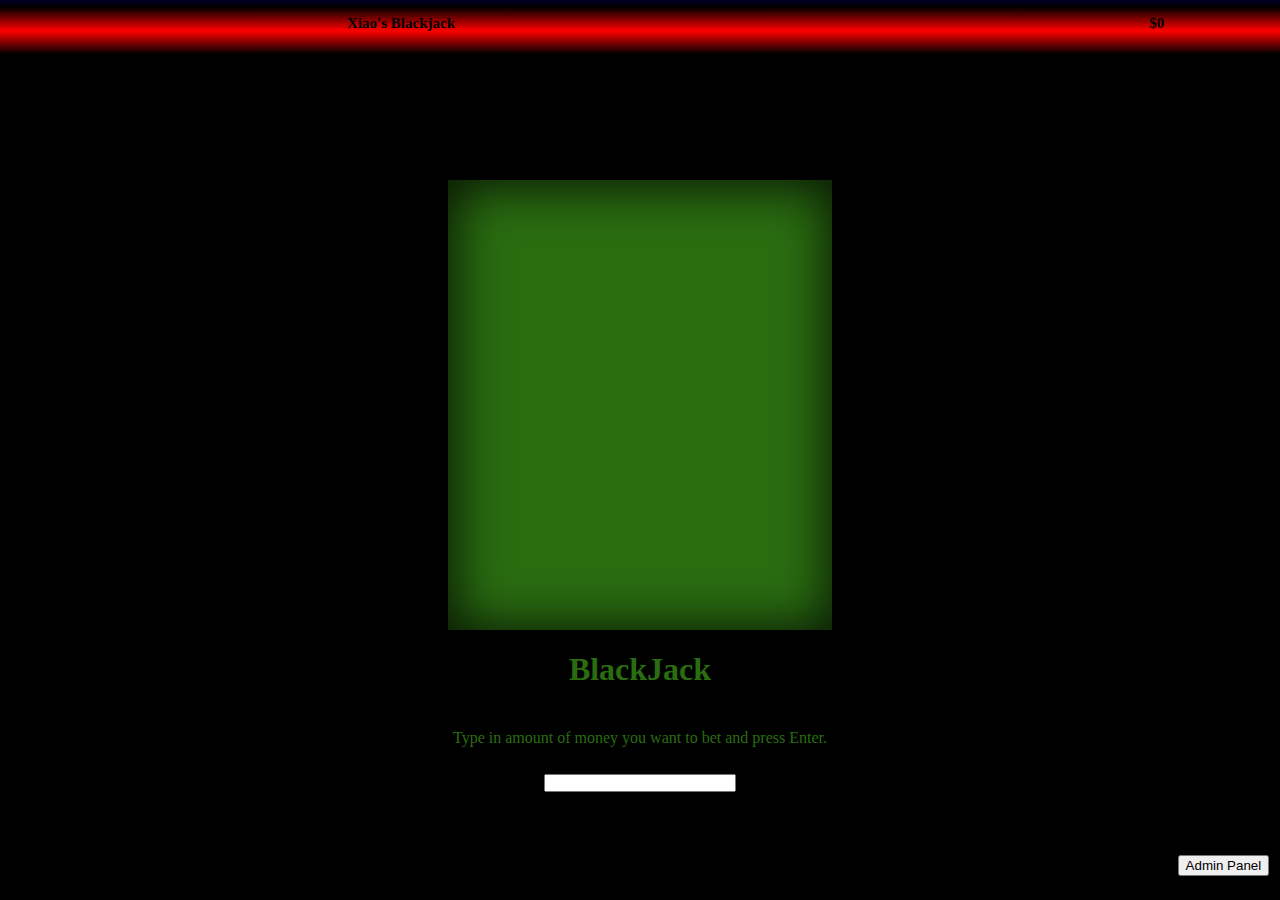
<file: casino.html>
<html>
  <head>
    <link rel="stylesheet" href="casino.css">
  </head>
  <body onload="user.balanceChecking()">
    <div id="heading" style="grid-template-areas:'header header header user money';">
      <div class="title" style="grid-area: header">
        <p>Xiao's Blackjack</p>
      </div>
      <div class="title" style="grid-area: user">
        <p id="username"></p>
      </div>
      <div class="title" style="grid-area:money">
        <p id="balance"></p>
      </div>
    </div>
    <div id="error"></div>
    <div id="blackjack">
      <div id="player"></div>
      <div id="result"></div>
      <div id="dealer"></div>
    </div>
    <div id="scoreboard" onload="localScoreBoard.getScores()"></div>
    <div id="blackjackBelow">
      <h1 id="bjTitle">BlackJack</h1>
      <p id="bjDesc">Type in amount of money you want to bet and press Enter.</p>
      <input onchange="blackjack.start()" id="blackjackAmount">
    </div>
    <button id="openPanel">Admin Panel</button>
    <div id="hitStand">
      <button onclick="blackjack.hit()" id="hitButton">Hit</button>
      <button onclick="blackjack.stand()" id="standButton">Stand</button>
    </div>
    <div id="myPanel" class="panel">
      <div class="panel-content">
        <div class="panel-header">
          <h1>Admin Panel</h1>
          <input type="password" onchange="adminPanel.panelPassword()" id="panelPassword">
        </div>
        <div class="panel-body">
          <button onclick="adminPanel.currency(1)" class="admin">+1</button>
          <button onclick="adminPanel.currency(100)" class="admin">+100</button>
          <button onclick="adminPanel.currency(0)" class="admin">reset</button>
        </div>
      </div>
    </div>
    <script src="casino.js"></script>
  </body>
</html>
</file>
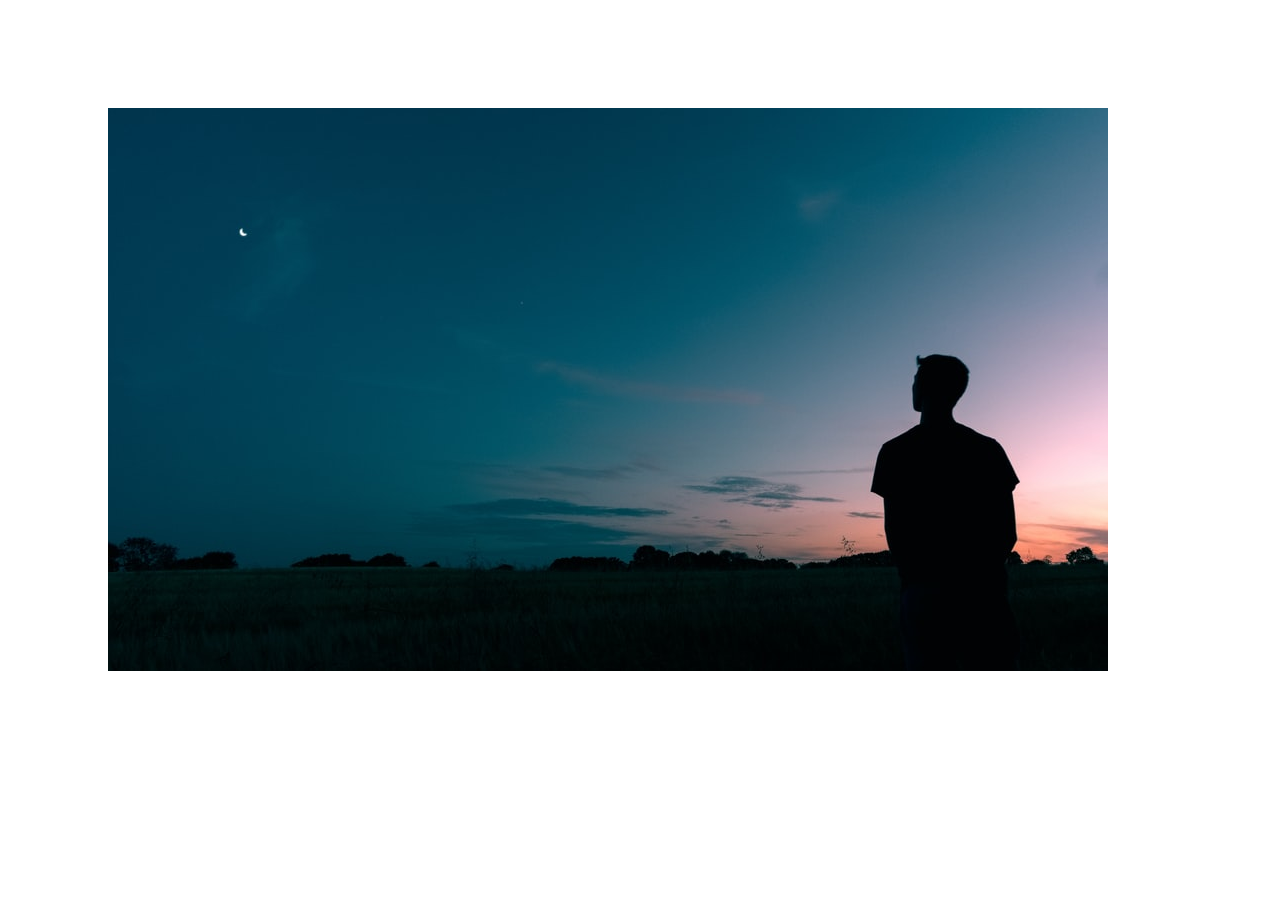
<file: picture.html>
<html>
  <script src="p5.js"></script>
  <body>
    <script>
    let img;
function preload() {
  img = loadImage('photo.jpeg');
}
function setup() {
  createCanvas(window.innerWidth,window.innerHeight);
  image(img,100,100);
}
  </script>
  </body>
</html>
</file>
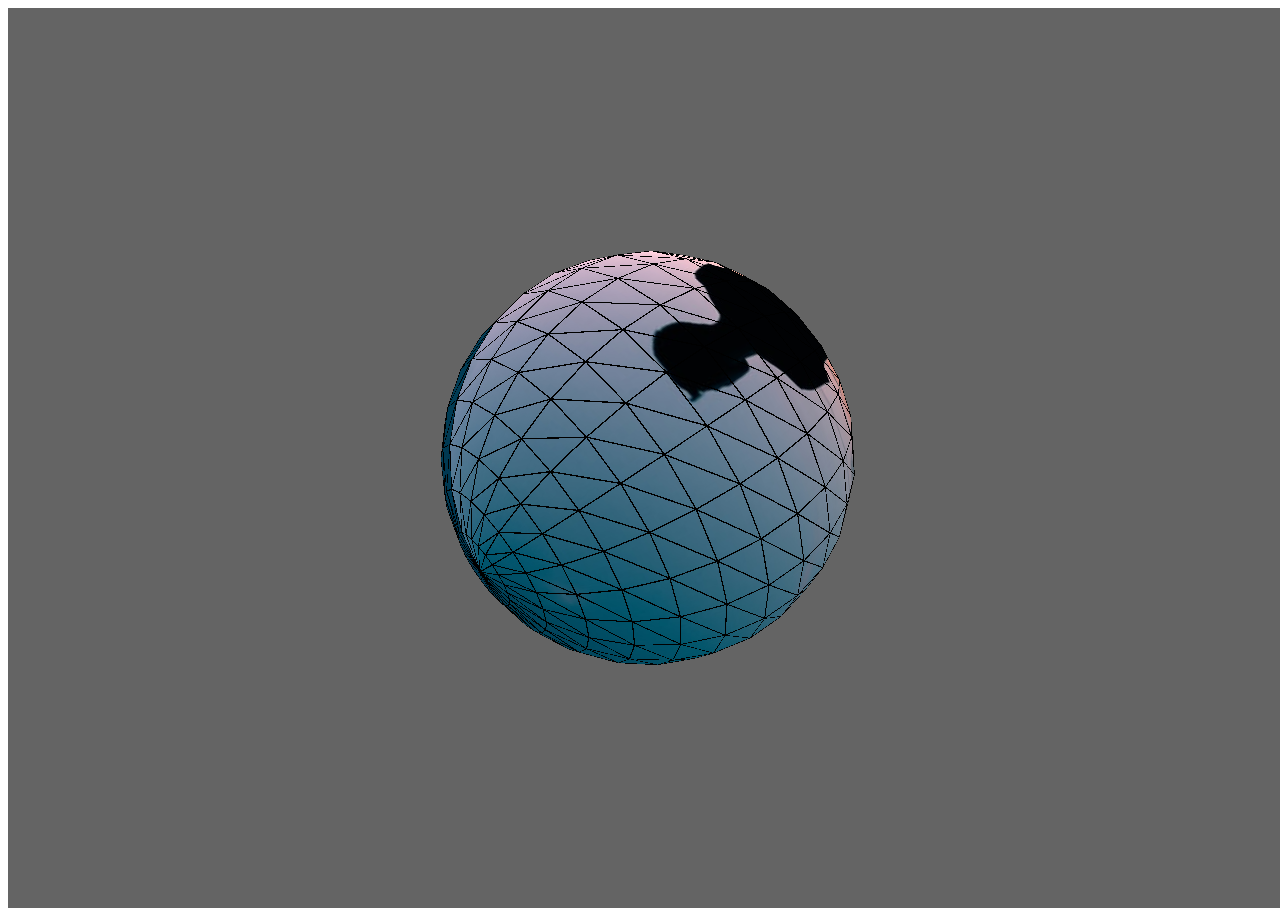
<file: texture.html>
<html>
  <script src="p5.min.js"></script>
  <script src="p5.dom.js"></script>
  <body>
    <script>
      var pic;
      var w = window.innerWidth;
      var h = window.innerHeight;
      
      
      function preload() {
        pic = loadImage("photo.jpeg")
      }
      
      function setup() {
        createCanvas(w,h,WEBGL);
      }
      
      function draw() {
        background(100);
        texture(pic)
        rotateY(frameCount/10)
        rotateX(frameCount/10);
        sphere(200)
      }
    </script>
  </body>
</html>
</file>
<file: casino.css>
body {
    background: rgb(0,0,0);
    text-align: center;
    margin:0%;
}
#heading {
    display: grid;
    background-color: rgb(255, 255, 255);
    padding: 0px;
    text-align: center;
    height: 6%;
    font-size: 15px;
    font-weight: bold;
    margin: 0%;
    position: absolute;
    width: 100%;
    grid-gap:0px;
}
.title {
    background: rgb(2,0,36);
    background: linear-gradient(180deg, rgba(2,0,36,1) 0%, rgba(0,0,0,1) 13%, rgba(255,0,0,1) 57%, rgba(0,0,0,1) 100%);
}
#error {
    position: absolute;
    top: 45%;
    right: 45%;
    text-align: center;
    font-size: 50px;
    z-index: 1;
    color: red;
}
#openPanel {
    position: absolute;
    top:95%;
    left:92%;
}
.panel {
    display: none;
    position: fixed;
    z-index: 1;
    padding-top: 100px;
    left: 0;
    top: 0;
    width: 100%;
    height: 100%;
    overflow: auto;
    background-color: rgba(0,0,0,0.4);
}
.panel-content {
    position: relative;
    background-color: #fefefe;
    margin: auto;
    padding: 0;
    border: 1px solid #888;
    width: 80%;
    box-shadow: 0 4px 8px 0 rgba(0,0,0,0.2),0 6px 20px 0 rgba(0,0,0,0.19);
    text-align: center;
}
.panel-header {
    padding: 2px 16px;
    background-color: #4158D0;
    background-image: linear-gradient(43deg, #4158D0 0%, #C850C0 46%, #FFCC70 100%);
    color: white;
}
.panel-body {
    padding: 0px 16px;
}
.admin {
    display: none;
}

#blackjack {
    position: absolute;
    width: 30%;
    height: 50%;
    bottom: 30%;
    right: 35%;
    background-color: #2A6D11;
    box-shadow: inset 2px 2px 50px 6px rgba(0,0,0,0.79);
    text-align:center;
}

#player {
    position: absolute;
    width: 100%;
    height: 10%;
    font-weight:bold;
    font-size:40px;
    bottom: 5%;
}

#dealer {
    position: absolute;
    width: 100%;
    height: 10%;
    font-weight:bold;
    font-size:40px;
    top: 5%;
}

#result {
    position: absolute;
    width: 100%;
    height: 10%;
    font-weight:bold;
    font-size:60px;
    top: 45%;
}

#blackjackBelow {
    position: absolute;
    bottom:10%;
    right:35%;
    width:30%;
    height:20%;
    text-align: center;
}

#bjTitle {
    position: absolute;
    color: #2A6D11;
    width:100%;
    height:50%;
}

#bjDesc {
    position: absolute;
    color:#2A6D11;
    bottom:21%;
    width:100%;
    height:15%;
}

#blackjackAmount {
    position: absolute;
    bottom:10%;
    right:25%;
    width:50%;
    height:10%;
    color:black;
}

#scoreboard {
    position:absolute;
    right:10%;
    height:90%;
}

#hitStand {
    position: absolute;
    right: 65%;
    bottom: 30%;
    height: 10%;
    width: 5%;
    background-color: #2A6D11;
    display:none;
}

#hitbutton {
    position: absolute;
    height: 50%;
    width: 100%;
    right: 0%;
    background-color:rgb(255, 0, 0);
}
#standbutton {
    position: absolute;
    height: 50%;
    width: 100%;
    top: 50%;
    right: 0%;
    background-color:rgb(0, 255, 0);
}
</file>
